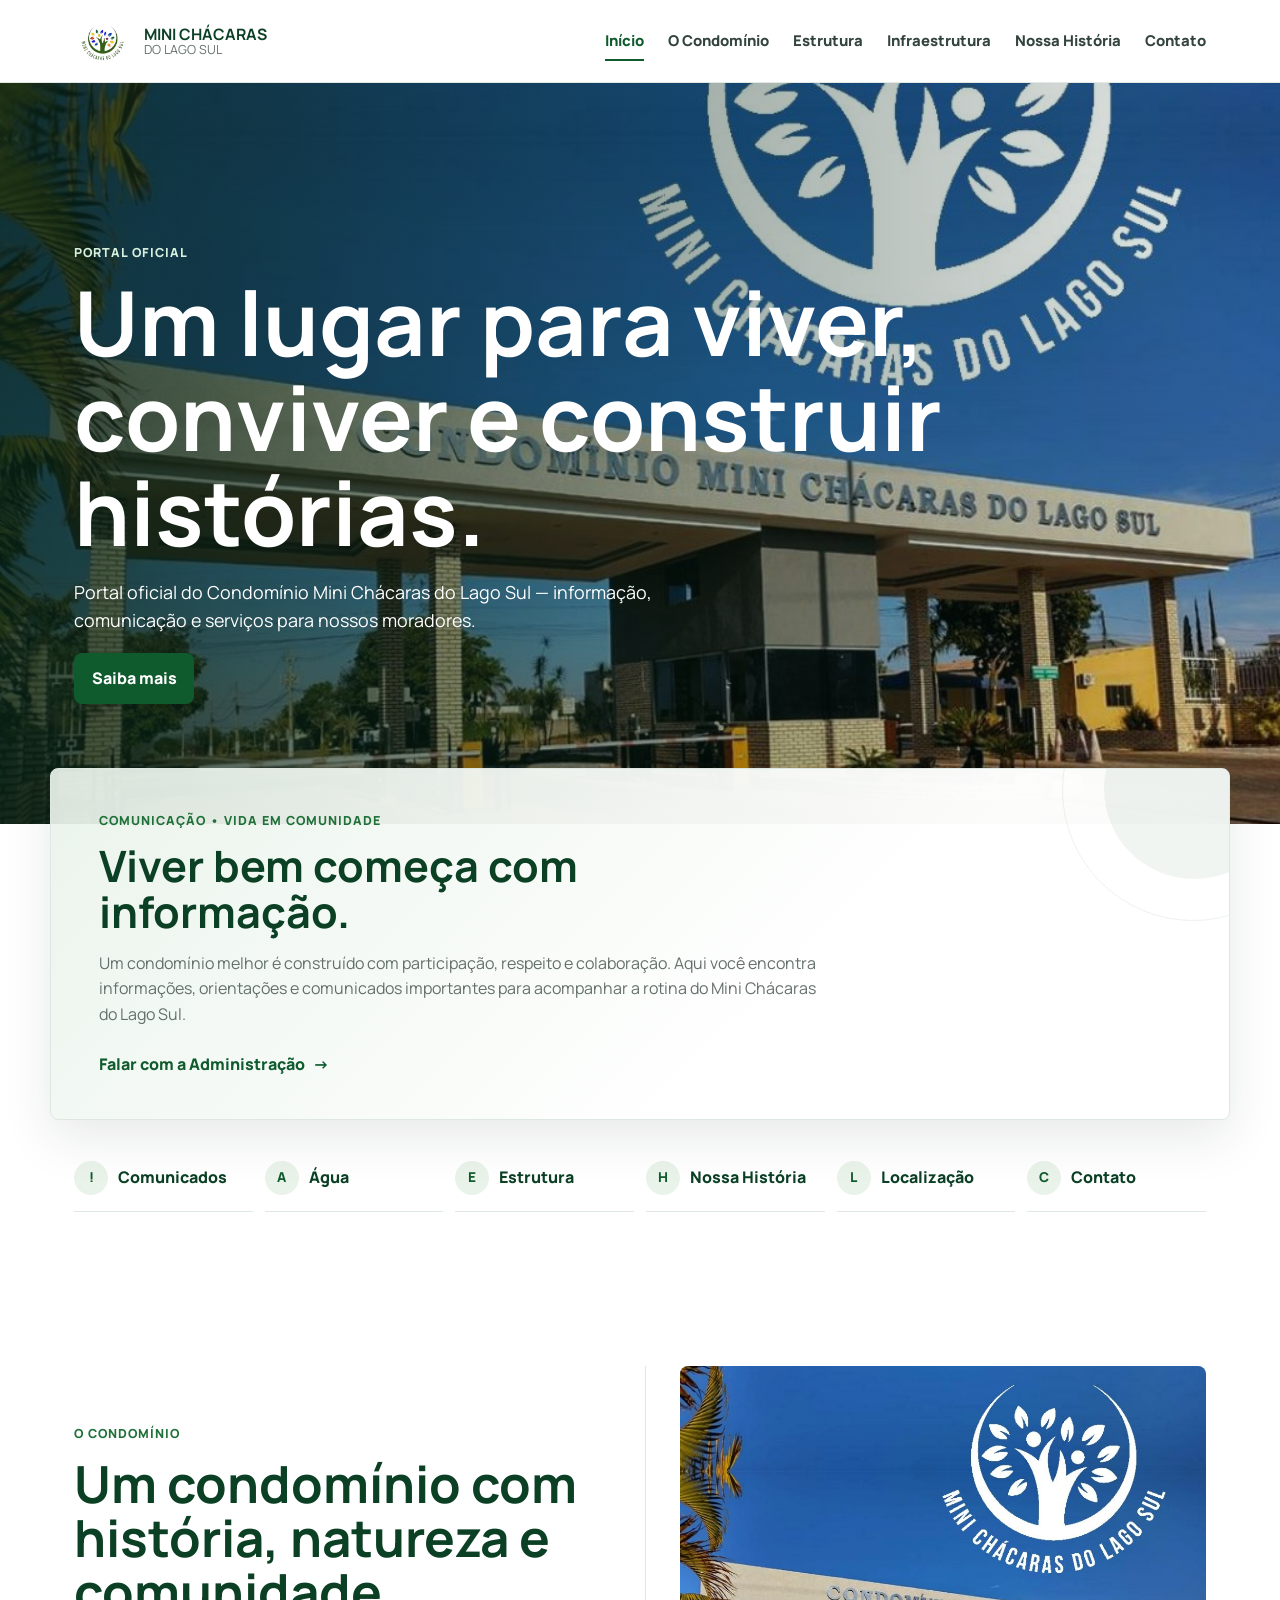
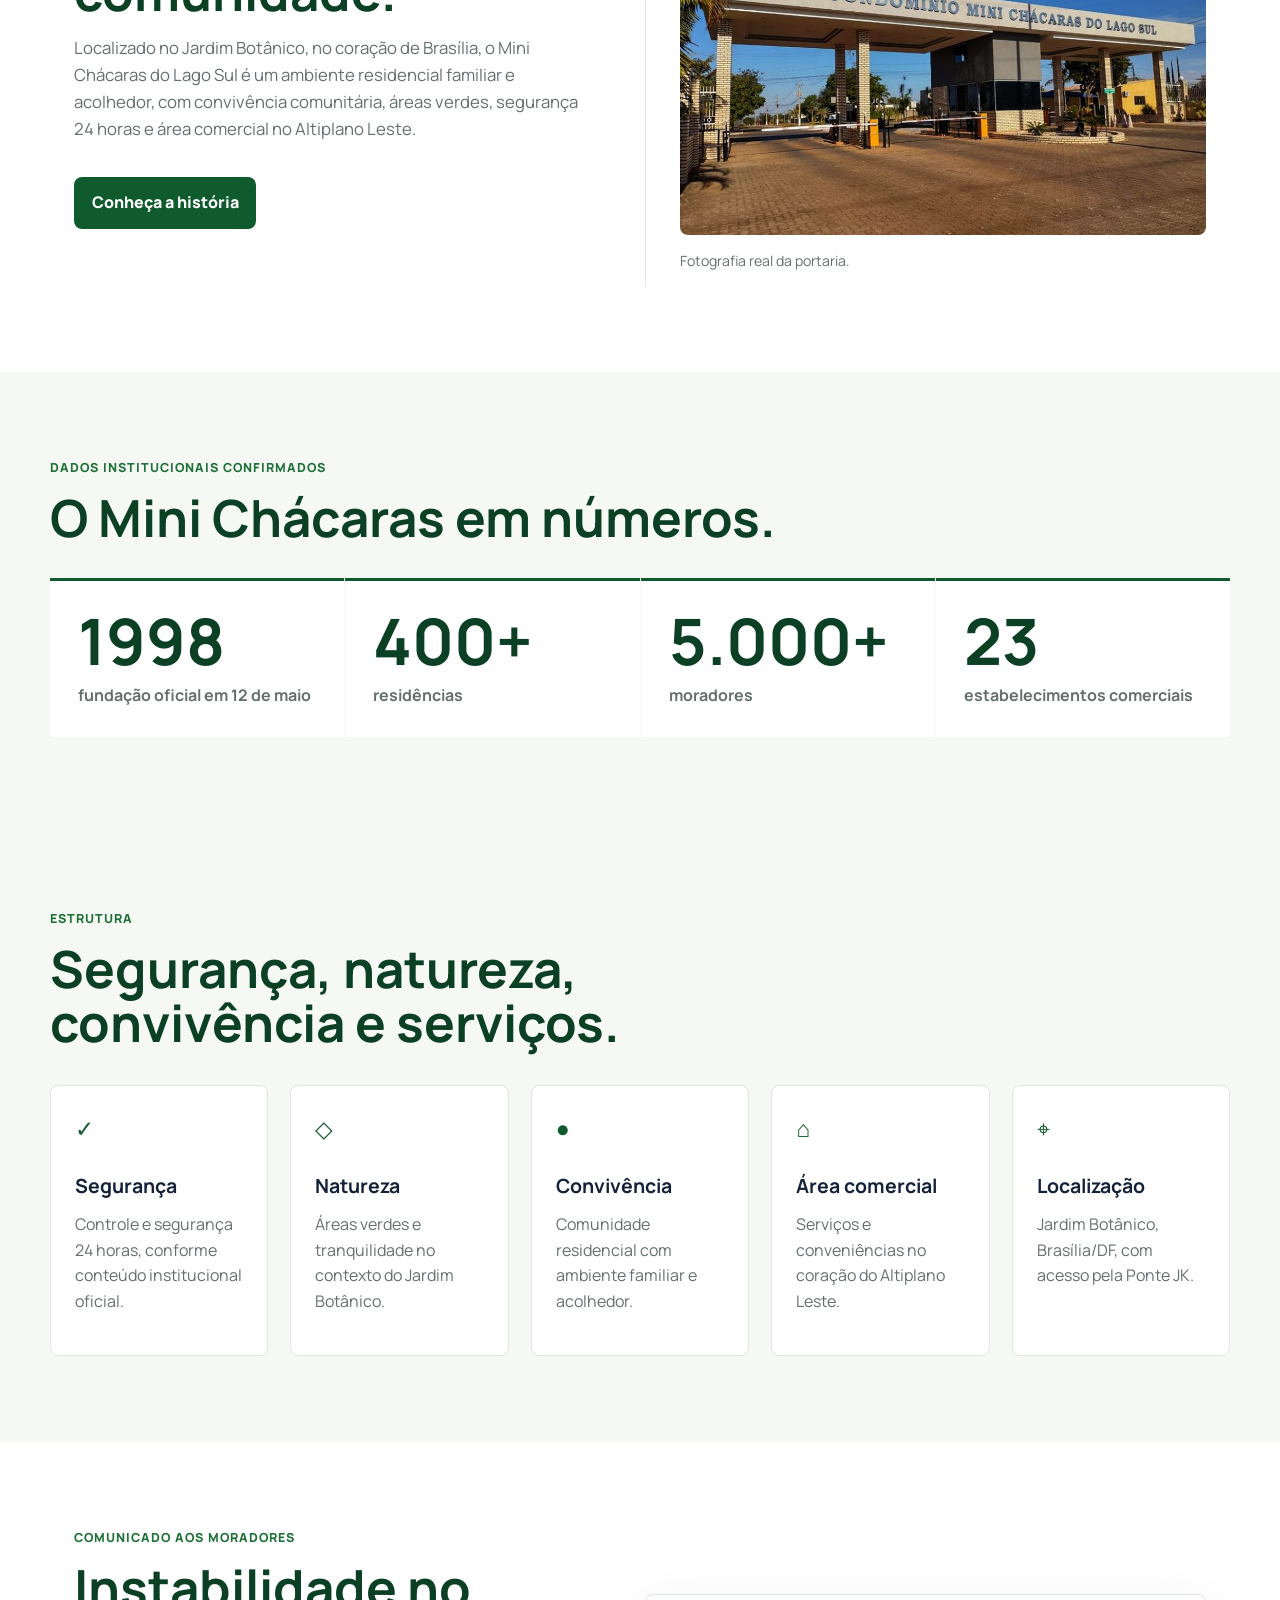
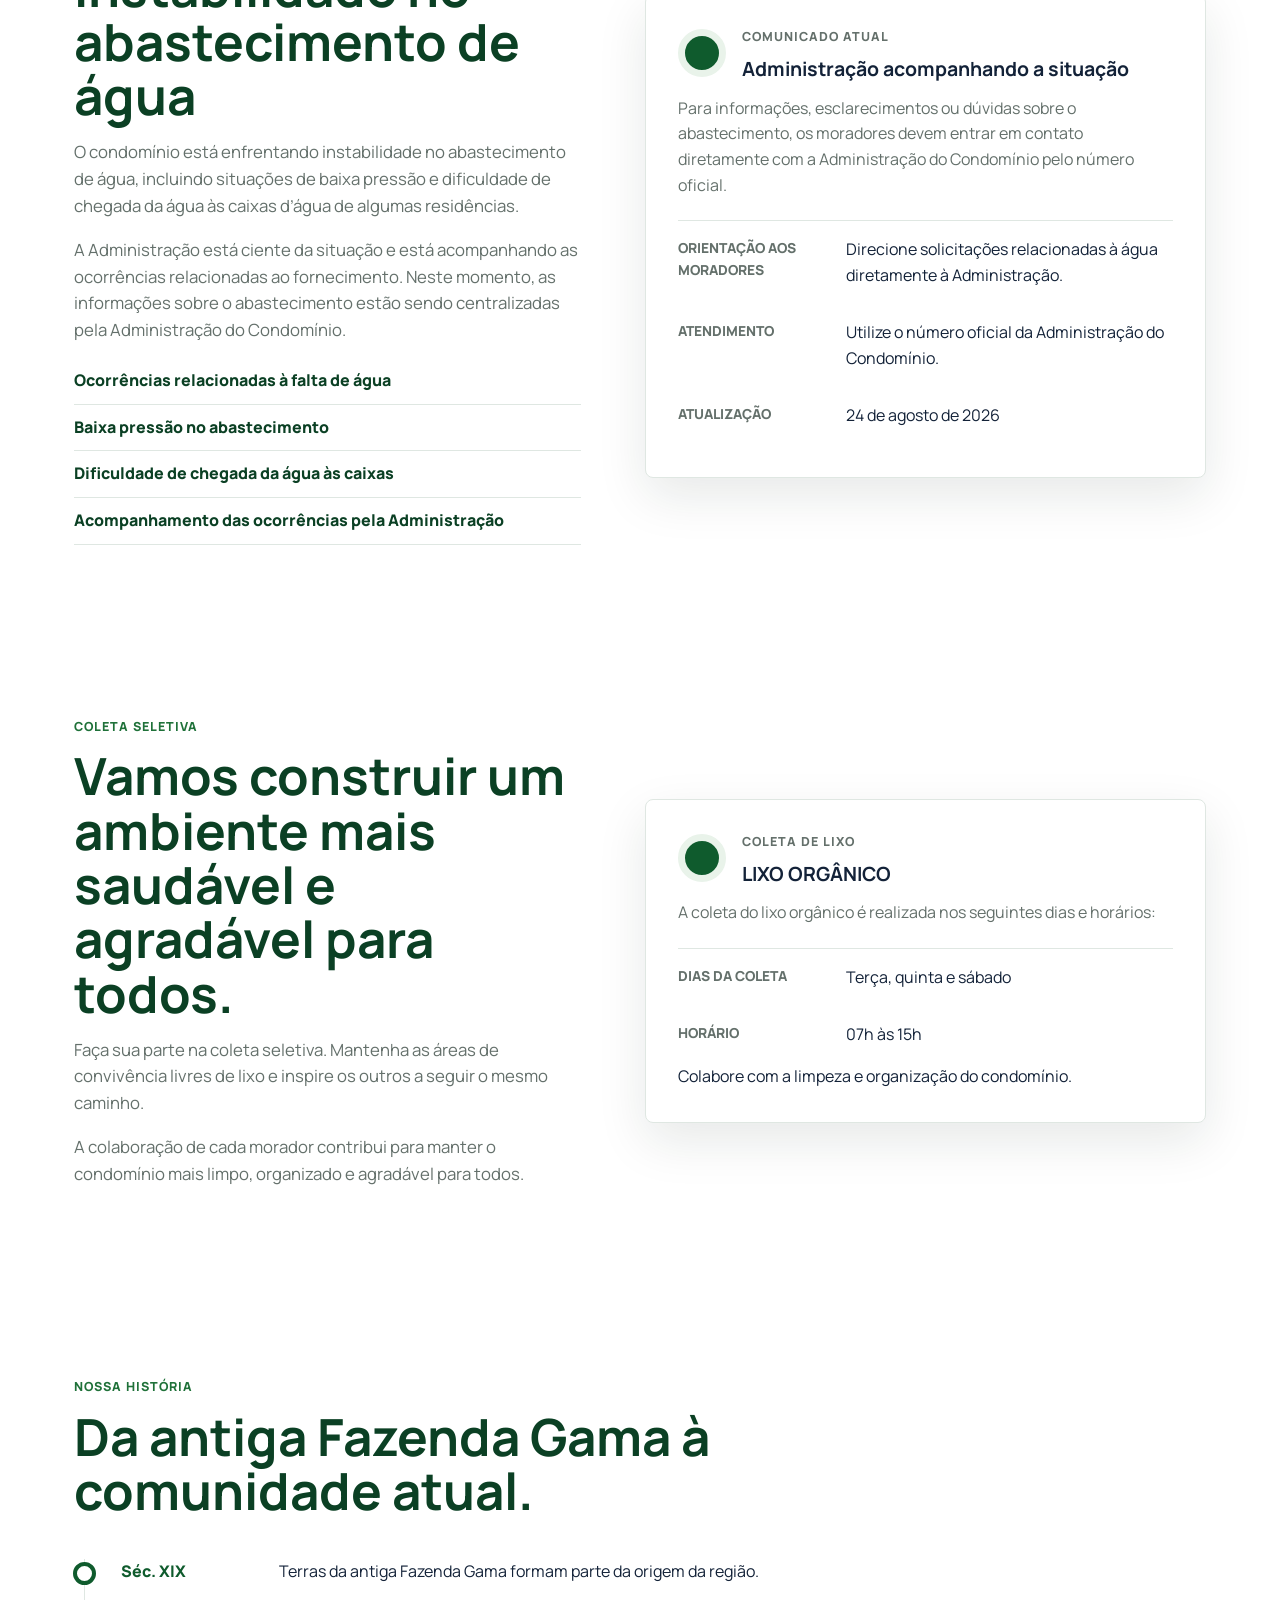
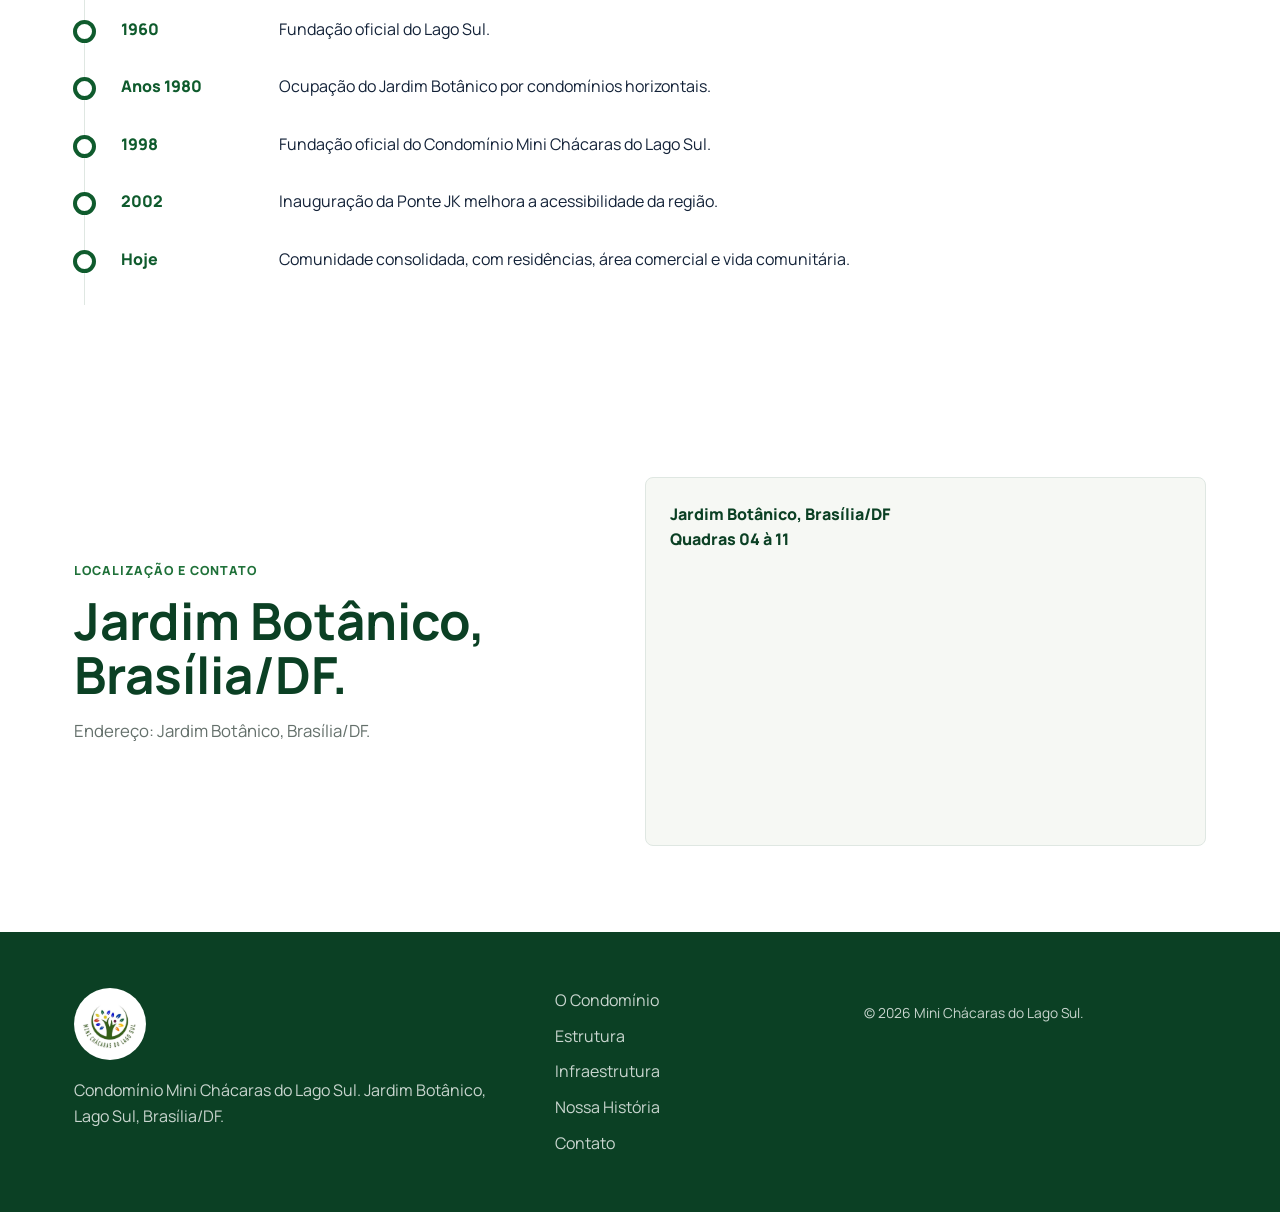
<file: index.html>
<!doctype html>
<html lang="pt-BR">
  <head>
    <meta charset="utf-8" />
    <meta name="viewport" content="width=device-width, initial-scale=1" />
    <title>Condomínio Mini Chácaras do Lago Sul | Portal Oficial</title>
    <meta name="description" content="Portal oficial do Condomínio Mini Chácaras do Lago Sul, no Jardim Botânico, Brasília/DF. Comunicados, infraestrutura, água, história, localização e contato." />
    <meta name="theme-color" content="#0f5b2d" />
    <meta property="og:title" content="Condomínio Mini Chácaras do Lago Sul" />
    <meta property="og:description" content="Portal institucional e central de comunicação do condomínio." />
    <meta property="og:type" content="website" />
    <meta property="og:locale" content="pt_BR" />
    <link rel="icon" href="assets/logo-mini-chacaras.jpg" />
    <link rel="preconnect" href="https://fonts.googleapis.com" />
    <link rel="preconnect" href="https://fonts.gstatic.com" crossorigin />
    <link href="https://fonts.googleapis.com/css2?family=Manrope:wght@400;500;600;700;800&display=swap" rel="stylesheet" />
    <link rel="stylesheet" href="styles.css?v=20260824d" />
    <script type="application/ld+json">
      {"@context":"https://schema.org","@type":"Organization","name":"Condomínio Mini Chácaras do Lago Sul","url":"https://www.minichacaras.com.br/","address":{"@type":"PostalAddress","streetAddress":"Jardim Botânico, Quadras 04 à 11","addressLocality":"Brasília","addressRegion":"DF","addressCountry":"BR"}}
    </script>
  </head>
  <body>
    <a class="skip-link" href="#conteudo">Ir para o conteúdo</a>
    <header class="site-header" data-header>
      <div class="header-inner">
        <a class="brand" href="#inicio" aria-label="Página inicial">
          <img src="assets/logo-mini-chacaras.jpg" alt="Logo do Condomínio Mini Chácaras do Lago Sul" />
          <span><strong>Mini Chácaras</strong><small>do Lago Sul</small></span>
        </a>
        <nav class="main-nav" data-nav aria-label="Navegação principal">
          <a href="#inicio">Início</a>
          <a href="#condominio">O Condomínio</a>
          <a href="#estrutura">Estrutura</a>
          <a href="#infraestrutura">Infraestrutura</a>
          <a href="#historia">Nossa História</a>
          <a href="#contato">Contato</a>
        </nav>
        <button class="menu-toggle" type="button" data-menu-toggle aria-label="Abrir menu" aria-expanded="false"><span></span><span></span><span></span></button>
      </div>
    </header>

    <main id="conteudo">
      <section class="hero" id="inicio" data-banner-shell aria-labelledby="hero-title">
        <div class="hero-media">
          <img data-banner-image src="assets/foto-portaria.jpg" alt="Portaria do Condomínio Mini Chácaras do Lago Sul" />
        </div>
        <div class="hero-content">
          <p class="eyebrow" data-banner-kicker>Portal oficial</p>
          <h1 id="hero-title" data-banner-title>Um lugar para viver, conviver e construir histórias.</h1>
          <p>Portal oficial do Condomínio Mini Chácaras do Lago Sul — informação, comunicação e serviços para nossos moradores.</p>
          <a class="button primary" data-banner-cta href="#condominio">Saiba mais</a>
          <div class="banner-controls" data-banner-controls hidden>
            <button type="button" data-banner-prev aria-label="Banner anterior">‹</button>
            <div data-banner-dots aria-label="Indicadores do banner"></div>
            <button type="button" data-banner-next aria-label="Próximo banner">›</button>
            <button type="button" data-banner-pause aria-label="Pausar rotação">Pausar</button>
          </div>
        </div>
      </section>

     <section class="communication-band" id="comunicados" aria-labelledby="communication-title">
        <div class="communication-content">
          <p class="eyebrow">Comunicação • Vida em comunidade</p>
      
          <h2 id="communication-title">
            Viver bem começa com informação.
          </h2>
      
          <p>
            Um condomínio melhor é construído com participação, respeito e colaboração.
            Aqui você encontra informações, orientações e comunicados importantes para
            acompanhar a rotina do Mini Chácaras do Lago Sul.
          </p>
      
          <div class="communication-actions">
            <a class="text-link" href="#contato">
              Falar com a Administração
            </a>
          </div>
        </div>
      </section>
      <section class="quick-access" aria-label="Acessos rápidos">
        <a href="#comunicados"><span aria-hidden="true">!</span> Comunicados</a>
        <a href="#infraestrutura"><span aria-hidden="true">A</span> Água</a>
        <a href="#estrutura"><span aria-hidden="true">E</span> Estrutura</a>
        <a href="#historia"><span aria-hidden="true">H</span> Nossa História</a>
        <a href="#localizacao"><span aria-hidden="true">L</span> Localização</a>
        <a href="#contato"><span aria-hidden="true">C</span> Contato</a>
      </section>

      <section class="section editorial" id="condominio" aria-labelledby="condominio-title">
        <div class="section-copy">
          <p class="eyebrow">O condomínio</p>
          <h2 id="condominio-title">Um condomínio com história, natureza e comunidade.</h2>
          <p>Localizado no Jardim Botânico, no coração de Brasília, o Mini Chácaras do Lago Sul é um ambiente residencial familiar e acolhedor, com convivência comunitária, áreas verdes, segurança 24 horas e área comercial no Altiplano Leste.</p>
          <a class="button primary" href="#historia">Conheça a história</a>
        </div>
        <div class="photo-panel">
          <img src="assets/foto-portaria.jpg" loading="lazy" alt="Entrada do Condomínio Mini Chácaras do Lago Sul" />
          <p>Fotografia real da portaria.</p>
        </div>
      </section>

      <section class="section stats" aria-labelledby="stats-title">
        <div class="section-heading">
          <p class="eyebrow">Dados institucionais confirmados</p>
          <h2 id="stats-title">O Mini Chácaras em números.</h2>
        </div>
        <div class="stats-grid">
          <article><strong>1998</strong><span>fundação oficial em 12 de maio</span></article>
          <article><strong>400+</strong><span>residências</span></article>
          <article><strong>5.000+</strong><span>moradores</span></article>
          <article><strong>23</strong><span>estabelecimentos comerciais</span></article>
        </div>
      </section>

      <section class="section feature-list" id="estrutura" aria-labelledby="estrutura-title">
        <div class="section-heading">
          <p class="eyebrow">Estrutura</p>
          <h2 id="estrutura-title">Segurança, natureza, convivência e serviços.</h2>
        </div>
        <div class="features">
          <article><span>✓</span><h3>Segurança</h3><p>Controle e segurança 24 horas, conforme conteúdo institucional oficial.</p></article>
          <article><span>◇</span><h3>Natureza</h3><p>Áreas verdes e tranquilidade no contexto do Jardim Botânico.</p></article>
          <article><span>●</span><h3>Convivência</h3><p>Comunidade residencial com ambiente familiar e acolhedor.</p></article>
          <article><span>⌂</span><h3>Área comercial</h3><p>Serviços e conveniências no coração do Altiplano Leste.</p></article>
          <article><span>⌖</span><h3>Localização</h3><p>Jardim Botânico, Brasília/DF, com acesso pela Ponte JK.</p></article>
        </div>
      </section>

      <section class="section split" id="infraestrutura" aria-labelledby="infra-title">
      <div class="section-copy">
        <p class="eyebrow">Comunicado aos moradores</p>

        <h2 id="infra-title">
          Instabilidade no abastecimento de água
        </h2>

        <p>
          O condomínio está enfrentando instabilidade no abastecimento de água,
          incluindo situações de baixa pressão e dificuldade de chegada da água
          às caixas d’água de algumas residências.
        </p>

        <p>
          A Administração está ciente da situação e está acompanhando as
          ocorrências relacionadas ao fornecimento. Neste momento, as informações
          sobre o abastecimento estão sendo centralizadas pela Administração do
          Condomínio.
        </p>

        <ul class="infra-list">
          <li>Ocorrências relacionadas à falta de água</li>
          <li>Baixa pressão no abastecimento</li>
          <li>Dificuldade de chegada da água às caixas</li>
          <li>Acompanhamento das ocorrências pela Administração</li>
        </ul>
      </div>

      <div class="status-panel" id="agua" aria-labelledby="water-title">
        <div class="status-top">
          <span class="status-indicator" aria-hidden="true"></span>

          <div>
            <p class="eyebrow">Comunicado atual</p>

            <h3 id="water-title">
              Administração acompanhando a situação
            </h3>
          </div>
        </div>

        <p>
          Para informações, esclarecimentos ou dúvidas sobre o abastecimento,
          os moradores devem entrar em contato diretamente com a Administração
          do Condomínio pelo número oficial.
        </p>

        <dl>
          <div>
            <dt>Orientação aos moradores</dt>
            <dd>
              Direcione solicitações relacionadas à água diretamente à Administração.
            </dd>
          </div>

          <div>
            <dt>Atendimento</dt>
            <dd>
              Utilize o número oficial da Administração do Condomínio.
            </dd>
          </div>

          <div>
            <dt>Atualização</dt>
            <dd>
              24 de agosto de 2026
            </dd>
          </div>
        </dl>
      </div>
    </section>

      <section class="section split" id="coleta-seletiva" aria-labelledby="coleta-title">
      <div class="section-copy">
        <p class="eyebrow">Coleta seletiva</p>
    
        <h2 id="coleta-title">
          Vamos construir um ambiente mais saudável e agradável para todos.
        </h2>
    
        <p>
          Faça sua parte na coleta seletiva. Mantenha as áreas de convivência
          livres de lixo e inspire os outros a seguir o mesmo caminho.
        </p>
    
        <p>
          A colaboração de cada morador contribui para manter o condomínio
          mais limpo, organizado e agradável para todos.
        </p>
      </div>
    
      <div class="status-panel" aria-labelledby="organico-title">
        <div class="status-top">
          <span class="status-indicator" aria-hidden="true"></span>
    
          <div>
            <p class="eyebrow">Coleta de lixo</p>
    
            <h3 id="organico-title">
              LIXO ORGÂNICO
            </h3>
          </div>
        </div>
    
        <p>
          A coleta do lixo orgânico é realizada nos seguintes dias e horários:
        </p>
    
        <dl>
          <div>
            <dt>Dias da coleta</dt>
            <dd>Terça, quinta e sábado</dd>
          </div>
    
          <div>
            <dt>Horário</dt>
            <dd>07h às 15h</dd>
          </div>
        </dl>
    
        <div class="status-footer">
          <span>
            Colabore com a limpeza e organização do condomínio.
          </span>
        </div>
      </div>
    </section>

      <section class="section timeline-section" id="historia" aria-labelledby="historia-title">
        <div class="section-heading">
          <p class="eyebrow">Nossa história</p>
          <h2 id="historia-title">Da antiga Fazenda Gama à comunidade atual.</h2>
        </div>
        <ol class="timeline">
          <li><time>Séc. XIX</time><span>Terras da antiga Fazenda Gama formam parte da origem da região.</span></li>
          <li><time>1960</time><span>Fundação oficial do Lago Sul.</span></li>
          <li><time>Anos 1980</time><span>Ocupação do Jardim Botânico por condomínios horizontais.</span></li>
          <li><time>1998</time><span>Fundação oficial do Condomínio Mini Chácaras do Lago Sul.</span></li>
          <li><time>2002</time><span>Inauguração da Ponte JK melhora a acessibilidade da região.</span></li>
          <li><time>Hoje</time><span>Comunidade consolidada, com residências, área comercial e vida comunitária.</span></li>
        </ol>
      </section>

      <section class="section contact" id="contato" aria-labelledby="contato-title">
        <div class="section-copy" id="localizacao">
          <p class="eyebrow">Localização e contato</p>
          <h2 id="contato-title">Jardim Botânico, Brasília/DF.</h2>
          <p>Endereço: Jardim Botânico, Brasília/DF.</p>
        </div>
        <div class="map-panel" aria-label="Mapa de localização">
          <p>Jardim Botânico, Brasília/DF<br />Quadras 04 à 11</p>
          <iframe title="Localização aproximada do Jardim Botânico em Brasília" loading="lazy" referrerpolicy="no-referrer-when-downgrade" src="https://www.openstreetmap.org/export/embed.html?bbox=-47.8802%2C-15.9006%2C-47.7791%2C-15.8281&layer=mapnik"></iframe>
        </div>
      </section>
    </main>

    <footer class="site-footer">
      <div class="footer-grid">
        <div>
          <img src="assets/logo-mini-chacaras.jpg" alt="" />
          <p>Condomínio Mini Chácaras do Lago Sul. Jardim Botânico, Lago Sul, Brasília/DF.</p>
        </div>
        <nav aria-label="Navegação do rodapé">
          <a href="#condominio">O Condomínio</a>
          <a href="#estrutura">Estrutura</a>
          <a href="#infraestrutura">Infraestrutura</a>
          <a href="#historia">Nossa História</a>
          <a href="#contato">Contato</a>
        </nav>
        <p class="fine-print">© 2026 Mini Chácaras do Lago Sul.</p>
      </div>
    </footer>
    <script src="script.js?v=20260824d"></script>
  </body>
</html>
</file>
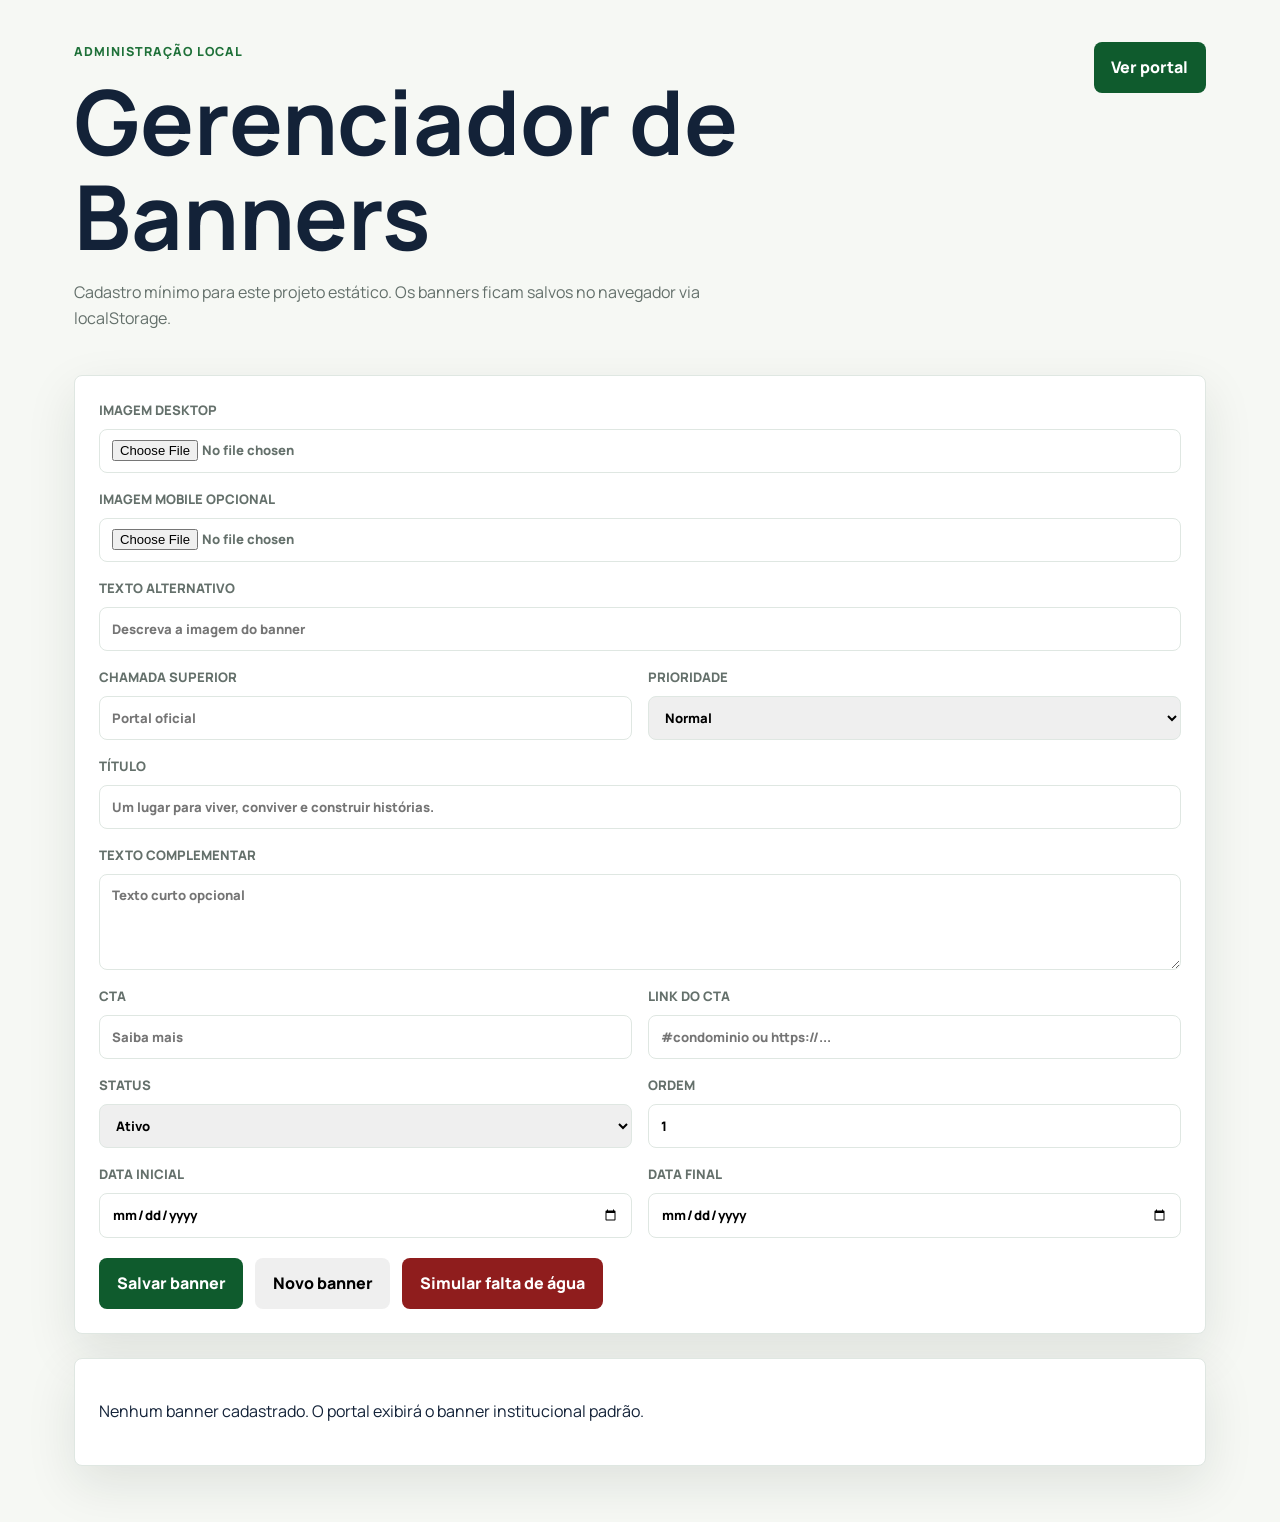
<file: admin.html>
<!doctype html>
<html lang="pt-BR">
  <head>
    <meta charset="utf-8" />
    <meta name="viewport" content="width=device-width, initial-scale=1" />
    <title>Gerenciador de Banners | Mini Chácaras do Lago Sul</title>
    <meta name="robots" content="noindex,nofollow" />
    <link rel="icon" href="assets/logo-mini-chacaras.jpg" />
    <link rel="preconnect" href="https://fonts.googleapis.com" />
    <link rel="preconnect" href="https://fonts.gstatic.com" crossorigin />
    <link href="https://fonts.googleapis.com/css2?family=Manrope:wght@400;500;600;700;800&display=swap" rel="stylesheet" />
    <link rel="stylesheet" href="styles.css?v=20260824d" />
  </head>
  <body class="admin-page">
    <main class="admin-shell">
      <div class="admin-top">
        <div>
          <p class="eyebrow">Administração local</p>
          <h1>Gerenciador de Banners</h1>
          <p>Cadastro mínimo para este projeto estático. Os banners ficam salvos no navegador via localStorage.</p>
        </div>
        <a class="button primary" href="index.html">Ver portal</a>
      </div>
      <form class="admin-form" data-banner-form>
        <input type="hidden" name="id" />
        <div class="admin-grid">
          <label class="full">Imagem desktop<input type="file" name="imageFile" accept="image/png,image/jpeg,image/webp" /></label>
          <label class="full">Imagem mobile opcional<input type="file" name="mobileImageFile" accept="image/png,image/jpeg,image/webp" /></label>
          <label class="full">Texto alternativo<input name="alt" required placeholder="Descreva a imagem do banner" /></label>
          <label>Chamada superior<input name="kicker" placeholder="Portal oficial" /></label>
          <label>Prioridade<select name="priority"><option value="high">Alta</option><option value="medium">Média</option><option value="normal" selected>Normal</option></select></label>
          <label class="full">Título<input name="title" required placeholder="Um lugar para viver, conviver e construir histórias." /></label>
          <label class="full">Texto complementar<textarea name="text" placeholder="Texto curto opcional"></textarea></label>
          <label>CTA<input name="ctaLabel" placeholder="Saiba mais" /></label>
          <label>Link do CTA<input name="ctaUrl" placeholder="#condominio ou https://..." /></label>
          <label>Status<select name="status"><option value="active">Ativo</option><option value="inactive">Inativo</option></select></label>
          <label>Ordem<input name="order" type="number" value="1" min="0" /></label>
          <label>Data inicial<input name="startDate" type="date" /></label>
          <label>Data final<input name="endDate" type="date" /></label>
        </div>
        <div class="admin-actions">
          <button class="button primary" type="submit">Salvar banner</button>
          <button class="button" type="reset" data-new-banner>Novo banner</button>
          <button class="button danger" type="button" data-seed-water>Simular falta de água</button>
        </div>
      </form>
      <section class="admin-list" data-banner-list aria-label="Banners cadastrados"></section>
    </main>
    <script src="admin.js?v=20260824d"></script>
  </body>
</html>
</file>
<file: styles.css>
/* =========================================================
   VARIÁVEIS
   ========================================================= */

:root {
  --green-950: #07351e;
  --green-900: #0b4024;
  --green-800: #0f5b2d;
  --green-700: #1f7139;
  --green-100: #e9f3ea;
  --yellow: #f5be20;

  --ink: #132238;
  --muted: #64706b;
  --line: #dfe7e2;
  --paper: #ffffff;
  --soft: #f6f8f4;

  --radius: 8px;
  --shadow: 0 18px 50px rgba(20, 42, 31, 0.1);

  --max: 1180px;
}


/* =========================================================
   RESET / BASE
   ========================================================= */

* {
  box-sizing: border-box;
}

html {
  scroll-behavior: smooth;
}

body {
  margin: 0;
  background: var(--paper);
  color: var(--ink);
  font-family: "Manrope", Arial, sans-serif;
  line-height: 1.6;
}

img {
  display: block;
  max-width: 100%;
}

a {
  color: inherit;
  text-decoration: none;
}

button,
input,
textarea,
select {
  font: inherit;
}

:focus-visible {
  outline: 3px solid rgba(245, 190, 32, 0.85);
  outline-offset: 3px;
}

.skip-link {
  background: var(--green-900);
  color: white;
  left: 1rem;
  padding: 0.75rem 1rem;
  position: fixed;
  top: -5rem;
  z-index: 1000;
}

.skip-link:focus {
  top: 1rem;
}


/* =========================================================
   HEADER
   ========================================================= */

.site-header {
  background: rgba(255, 255, 255, 0.96);
  border-bottom: 1px solid rgba(223, 231, 226, 0.9);
  position: sticky;
  top: 0;
  width: 100%;
  z-index: 100;

  transition:
    background 220ms ease,
    box-shadow 220ms ease,
    border-color 220ms ease,
    backdrop-filter 220ms ease;
}

.site-header.is-scrolled {
  background: rgba(255, 255, 255, 0.88);
  backdrop-filter: blur(18px);
  border-bottom-color: rgba(223, 231, 226, 0.7);
  box-shadow: 0 12px 36px rgba(19, 34, 56, 0.1);
}


/* =========================================================
   CONTAINERS
   ========================================================= */

.header-inner,
.section,
.communication-band,
.quick-access,
.footer-grid,
.admin-shell {
  margin: 0 auto;
  max-width: var(--max);
  padding-left: 24px;
  padding-right: 24px;
}


/* =========================================================
   HEADER INNER
   ========================================================= */

.header-inner {
  align-items: center;
  display: flex;
  gap: 24px;
  min-height: 82px;
  position: relative;
}


/* =========================================================
   BRAND
   ========================================================= */

.brand {
  align-items: center;
  display: inline-flex;
  flex-shrink: 0;
  gap: 12px;
  min-width: 220px;
  position: relative;
  z-index: 102;
}

.brand img {
  border-radius: 50%;
  height: 58px;
  width: 58px;

  transition:
    transform 220ms ease,
    box-shadow 220ms ease;
}

.brand:hover img {
  box-shadow: 0 8px 24px rgba(15, 91, 45, 0.18);
  transform: rotate(-4deg) scale(1.04);
}

.brand strong,
.brand small {
  display: block;
  line-height: 1.05;
  text-transform: uppercase;
}

.brand strong {
  color: var(--green-900);
  font-size: 0.98rem;
}

.brand small {
  color: var(--muted);
  font-size: 0.78rem;
}


/* =========================================================
   NAVEGAÇÃO
   ========================================================= */

.main-nav {
  align-items: center;
  display: flex;
  flex: 1;
  gap: 24px;
  justify-content: flex-end;
}

.main-nav a {
  color: #33443d;
  font-size: 0.93rem;
  font-weight: 800;
  padding: 10px 0;
  position: relative;

  transition:
    color 180ms ease,
    transform 180ms ease;
}

.main-nav a::after {
  background: var(--green-800);
  bottom: 2px;
  content: "";
  height: 2px;
  left: 0;
  position: absolute;
  transform: scaleX(0);
  transform-origin: center;
  transition: transform 180ms ease;
  width: 100%;
}

.main-nav a:hover,
.main-nav a.is-active {
  color: var(--green-800);
}

.main-nav a:hover::after,
.main-nav a.is-active::after {
  transform: scaleX(1);
}


/* =========================================================
   BOTÃO MENU
   ========================================================= */

.menu-toggle {
  align-items: center;
  background: var(--green-900);
  border: 0;
  border-radius: 50%;
  cursor: pointer;
  display: none;
  height: 48px;
  justify-content: center;
  padding: 10px;
  position: relative;
  width: 48px;
  z-index: 102;

  box-shadow:
    0 8px 24px rgba(11, 64, 36, 0.2);

  transition:
    transform 220ms ease,
    background 220ms ease,
    box-shadow 220ms ease;
}

.menu-toggle:hover {
  background: var(--green-800);
  box-shadow:
    0 12px 30px rgba(11, 64, 36, 0.28);
  transform: scale(1.05);
}

.menu-toggle:active {
  transform: scale(0.95);
}

.menu-toggle span {
  background: white;
  display: block;
  height: 2px;
  margin: 4px 0;
  transition:
    transform 220ms ease,
    opacity 180ms ease;
  width: 21px;
}


/* =========================================================
   HERO
   ========================================================= */

.hero {
  min-height: 680px;
  overflow: hidden;
  position: relative;
  z-index: 1;
}

.hero-media {
  inset: 0;
  position: absolute;
}

.hero-media::after {
  background:
    linear-gradient(
      90deg,
      rgba(7, 36, 22, 0.8),
      rgba(7, 36, 22, 0.35) 56%,
      rgba(7, 36, 22, 0.08)
    );
  content: "";
  inset: 0;
  position: absolute;
}

.hero-media img {
  height: 100%;
  object-fit: cover;
  width: 100%;
}

.hero-content {
  color: white;
  margin: 0 auto;
  max-width: var(--max);
  padding: 160px 24px 120px;
  position: relative;
  z-index: 2;
}

.eyebrow {
  color: var(--green-700);
  font-size: 0.78rem;
  font-weight: 800;
  letter-spacing: 0.08em;
  margin: 0 0 0.75rem;
  text-transform: uppercase;
}

.hero .eyebrow {
  color: #d8f0df;
}

h1,
h2,
h3,
p {
  overflow-wrap: anywhere;
}

h1,
h2,
h3 {
  line-height: 1.06;
  margin: 0;
}

h1 {
  font-size: clamp(2.7rem, 7vw, 5.9rem);
  max-width: 900px;
}

h2 {
  color: var(--green-900);
  font-size: clamp(2rem, 4vw, 3.4rem);
  max-width: 820px;
}

h3 {
  color: var(--ink);
  font-size: 1.22rem;
}

.hero-content > p:not(.eyebrow) {
  font-size: 1.12rem;
  max-width: 620px;
}


/* =========================================================
   BOTÕES
   ========================================================= */

.button {
  align-items: center;
  border: 0;
  border-radius: var(--radius);
  cursor: pointer;
  display: inline-flex;
  font-weight: 800;
  justify-content: center;
  min-height: 44px;
  padding: 0.8rem 1.1rem;

  transition:
    transform 180ms ease,
    background 180ms ease,
    border-color 180ms ease;
}

.button.primary {
  background: var(--green-800);
  color: white;
}

.button:hover {
  transform: translateY(-1px);
}


/* =========================================================
   CONTROLES DO BANNER
   ========================================================= */

.banner-controls {
  align-items: center;
  display: flex;
  flex-wrap: wrap;
  gap: 10px;
  margin-top: 34px;
}

.banner-controls button,
.banner-controls [data-banner-dots] button {
  background: rgba(255, 255, 255, 0.9);
  border: 1px solid rgba(255, 255, 255, 0.65);
  border-radius: 999px;
  color: var(--green-950);
  cursor: pointer;
  font-weight: 900;
  min-height: 38px;
  min-width: 38px;
  padding: 0 12px;
}

.banner-controls [data-banner-dots] {
  display: flex;
  gap: 8px;
}

.banner-controls [aria-current="true"] {
  background: var(--yellow);
}


/* =========================================================
   COMMUNICATION BAND
   ========================================================= */

.communication-band {
  align-items: center;
  background:
    linear-gradient(
      135deg,
      rgba(233, 243, 234, 0.92),
      rgba(255, 255, 255, 0.98) 65%
    );
  border: 1px solid var(--line);
  border-radius: var(--radius);
  box-shadow: var(--shadow);
  display: flex;
  gap: 40px;
  justify-content: space-between;
  margin: -56px auto 0;
  overflow: hidden;
  padding: 42px 48px;
  position: relative;
  z-index: 4;
}

.communication-band::before {
  background: var(--green-800);
  border-radius: 50%;
  content: "";
  height: 180px;
  opacity: 0.06;
  position: absolute;
  right: -55px;
  top: -70px;
  width: 180px;
}

.communication-band::after {
  border: 1px solid rgba(15, 91, 45, 0.08);
  border-radius: 50%;
  content: "";
  height: 260px;
  position: absolute;
  right: -95px;
  top: -110px;
  width: 260px;
}

.communication-content {
  max-width: 780px;
  position: relative;
  z-index: 1;
}

.communication-band .eyebrow {
  margin-bottom: 12px;
}

.communication-band h2 {
  font-size: clamp(1.8rem, 3.5vw, 2.7rem);
  max-width: 720px;
}

.communication-band p:not(.eyebrow) {
  color: var(--muted);
  margin: 16px 0 0;
  max-width: 720px;
}

.communication-actions {
  margin-top: 24px;
  position: relative;
  z-index: 2;
}

.communication-band .text-link {
  align-items: center;
  display: inline-flex;
  gap: 8px;
  transition:
    gap 180ms ease,
    color 180ms ease;
}

.communication-band .text-link::after {
  content: "→";
  transition: transform 180ms ease;
}

.communication-band .text-link:hover {
  color: var(--green-950);
  gap: 12px;
}

.communication-band .text-link:hover::after {
  transform: translateX(2px);
}

.text-link {
  color: var(--green-800);
  font-weight: 800;
  white-space: nowrap;
}


/* =========================================================
   QUICK ACCESS
   ========================================================= */

.quick-access {
  display: grid;
  gap: 12px;
  grid-template-columns: repeat(6, 1fr);
  padding-bottom: 68px;
  padding-top: 24px;
}

.quick-access a {
  align-items: center;
  border-bottom: 1px solid var(--line);
  color: var(--green-900);
  display: flex;
  font-weight: 800;
  gap: 10px;
  min-height: 68px;
}

.quick-access span {
  align-items: center;
  background: var(--green-100);
  border-radius: 50%;
  color: var(--green-800);
  display: inline-flex;
  flex: 0 0 34px;
  font-size: 0.85rem;
  font-weight: 900;
  height: 34px;
  justify-content: center;
  width: 34px;
}


/* =========================================================
   SECTIONS
   ========================================================= */

.section {
  padding-bottom: 86px;
  padding-top: 86px;
}

.editorial,
.split,
.contact {
  align-items: center;
  display: grid;
  gap: 64px;
  grid-template-columns:
    minmax(0, 0.95fr)
    minmax(320px, 1.05fr);
}

.section-copy p:not(.eyebrow) {
  color: var(--muted);
  font-size: 1.05rem;
  max-width: 680px;
}

.section-copy .button {
  margin-top: 18px;
}


/* =========================================================
   PHOTO PANEL
   ========================================================= */

.photo-panel {
  border-left: 1px solid var(--line);
  padding-left: 34px;
}

.photo-panel img {
  aspect-ratio: 1.12 / 1;
  border-radius: var(--radius);
  object-fit: cover;
}

.photo-panel p {
  color: var(--muted);
  font-size: 0.88rem;
}


/* =========================================================
   STATS
   ========================================================= */

.stats,
.feature-list {
  background: var(--soft);
  max-width: none;
}

.stats > *,
.feature-list > * {
  margin-left: auto;
  margin-right: auto;
  max-width: var(--max);
}

.stats-grid {
  display: grid;
  gap: 1px;
  grid-template-columns: repeat(4, 1fr);
  margin-top: 34px;
}

.stats-grid article {
  background: white;
  border-top: 3px solid var(--green-800);
  min-height: 158px;
  padding: 28px;
}

.stats-grid strong {
  color: var(--green-900);
  display: block;
  font-size: clamp(2.3rem, 5vw, 4rem);
  line-height: 1;
}

.stats-grid span {
  color: var(--muted);
  display: block;
  font-weight: 700;
  margin-top: 10px;
}


/* =========================================================
   FEATURES
   ========================================================= */

.features {
  display: grid;
  gap: 22px;
  grid-template-columns: repeat(5, 1fr);
  margin-top: 36px;
}

.features article {
  background: white;
  border: 1px solid var(--line);
  border-radius: var(--radius);
  padding: 24px;
}

.features span {
  color: var(--green-800);
  display: block;
  font-size: 1.45rem;
  margin-bottom: 28px;
}

.features p {
  color: var(--muted);
}


/* =========================================================
   INFRAESTRUTURA
   ========================================================= */

.infra-list {
  color: var(--green-900);
  display: grid;
  font-weight: 800;
  gap: 10px;
  list-style: none;
  margin: 24px 0 0;
  padding: 0;
}

.infra-list li {
  border-bottom: 1px solid var(--line);
  padding-bottom: 10px;
}


/* =========================================================
   STATUS
   ========================================================= */

.status-panel {
  background: white;
  border: 1px solid var(--line);
  border-radius: var(--radius);
  box-shadow: var(--shadow);
  padding: 32px;
}

.status-top {
  align-items: center;
  display: flex;
  gap: 16px;
}

.status-indicator {
  background: var(--green-800);
  border: 7px solid var(--green-100);
  border-radius: 50%;
  flex: 0 0 48px;
  height: 48px;
  width: 48px;
}

.status-panel p {
  color: var(--muted);
}

.status-panel dl {
  border-top: 1px solid var(--line);
  margin: 22px 0 0;
}

.status-panel dl div {
  display: grid;
  gap: 18px;
  grid-template-columns: 150px 1fr;
  padding: 16px 0;
}

.status-panel dt {
  color: var(--muted);
  font-size: 0.86rem;
  font-weight: 800;
  text-transform: uppercase;
}

.status-panel dd {
  margin: 0;
}


/* =========================================================
   TIMELINE
   ========================================================= */

.timeline {
  list-style: none;
  margin: 42px 0 0;
  padding: 0;
}

.timeline li {
  border-left: 1px solid var(--line);
  display: grid;
  gap: 28px;
  grid-template-columns: 130px 1fr;
  margin-left: 10px;
  padding: 0 0 32px 36px;
  position: relative;
}

.timeline li::before {
  background: var(--paper);
  border: 4px solid var(--green-800);
  border-radius: 50%;
  content: "";
  height: 15px;
  left: -12px;
  position: absolute;
  top: 3px;
  width: 15px;
}

.timeline time {
  color: var(--green-800);
  font-weight: 900;
}


/* =========================================================
   MAPA
   ========================================================= */

.map-panel {
  background: var(--soft);
  border: 1px solid var(--line);
  border-radius: var(--radius);
  min-height: 360px;
  overflow: hidden;
  position: relative;
}

.map-panel iframe {
  border: 0;
  height: 360px;
  position: relative;
  width: 100%;
  z-index: 2;
}

.map-panel p {
  color: var(--green-900);
  font-weight: 800;
  left: 24px;
  margin: 0;
  position: absolute;
  top: 24px;
  z-index: 1;
}


/* =========================================================
   FOOTER
   ========================================================= */

.site-footer {
  background: var(--green-900);
  color: white;
  padding: 56px 0;
}

.footer-grid {
  display: grid;
  gap: 36px;
  grid-template-columns: 1.3fr 0.8fr 1fr;
}

.site-footer img {
  border-radius: 50%;
  height: 72px;
  margin-bottom: 18px;
  width: 72px;
}

.site-footer p,
.site-footer a {
  color: rgba(255, 255, 255, 0.78);
}

.site-footer nav {
  display: grid;
  gap: 10px;
}

.fine-print {
  font-size: 0.86rem;
}


/* =========================================================
   ADMIN
   ========================================================= */

.admin-page {
  background: var(--soft);
}

.admin-shell {
  padding-bottom: 56px;
  padding-top: 42px;
}

.admin-top {
  align-items: start;
  display: flex;
  gap: 24px;
  justify-content: space-between;
  margin-bottom: 28px;
}

.admin-top p:not(.eyebrow) {
  color: var(--muted);
  max-width: 660px;
}

.admin-form,
.admin-list article {
  background: white;
  border: 1px solid var(--line);
  border-radius: var(--radius);
  box-shadow: var(--shadow);
  padding: 24px;
}

.admin-grid {
  display: grid;
  gap: 16px;
  grid-template-columns: repeat(2, minmax(0, 1fr));
}

.admin-grid .full {
  grid-column: 1 / -1;
}

.admin-form label {
  color: var(--muted);
  display: grid;
  font-size: 0.82rem;
  font-weight: 800;
  gap: 8px;
  text-transform: uppercase;
}

.admin-form input,
.admin-form textarea,
.admin-form select {
  border: 1px solid var(--line);
  border-radius: var(--radius);
  min-height: 44px;
  padding: 10px 12px;
  text-transform: none;
  width: 100%;
}

.admin-form textarea {
  min-height: 96px;
  resize: vertical;
}

.admin-actions {
  display: flex;
  flex-wrap: wrap;
  gap: 12px;
  margin-top: 20px;
}

.admin-list {
  display: grid;
  gap: 16px;
  margin-top: 24px;
}

.admin-list header {
  align-items: center;
  display: flex;
  gap: 12px;
  justify-content: space-between;
}

.pill {
  background: var(--green-100);
  border-radius: 999px;
  color: var(--green-900);
  font-size: 0.78rem;
  font-weight: 900;
  padding: 4px 10px;
  text-transform: uppercase;
}

.danger {
  background: #8f1d1d !important;
  color: white !important;
}

[hidden] {
  display: none !important;
}


/* =========================================================
   TABLET / MOBILE
   ========================================================= */

@media (max-width: 980px) {

  /* HEADER */

  .header-inner {
    min-height: 72px;
  }

  .brand {
    min-width: 0;
  }

  .brand img {
    height: 50px;
    width: 50px;
  }

  /* BOTÃO */

  .menu-toggle {
    display: flex;
    margin-left: auto;
  }

  /* MENU MOBILE */

  .main-nav {
    align-items: stretch;
    background: #ffffff;
    border-bottom: 1px solid var(--line);
    box-shadow: 0 20px 45px rgba(19, 34, 56, 0.14);

    display: flex;
    flex-direction: column;
    gap: 8px;

    left: 0;
    max-height: calc(100dvh - 72px);
    overflow-x: hidden;
    overflow-y: auto;

    padding: 14px 24px 24px;

    position: fixed;
    right: 0;
    top: 72px;

    opacity: 0;
    pointer-events: none;
    transform: translateY(-12px);
    visibility: hidden;

    width: 100%;
    z-index: 101;

    transition:
      opacity 180ms ease,
      transform 220ms ease,
      visibility 220ms ease;
  }

  .main-nav.is-open {
    opacity: 1;
    pointer-events: auto;
    transform: translateY(0);
    visibility: visible;
  }

  /* LINKS */

  .main-nav a {
    align-items: center;
    background: #ffffff;
    border: 1px solid var(--line);
    border-radius: 16px;
    color: var(--green-900);

    display: flex;
    font-size: 0.98rem;
    font-weight: 800;

    justify-content: flex-start;
    min-height: 56px;
    padding: 0 18px;
    width: 100%;

    opacity: 0;
    transform: translateY(-8px);

    transition:
      background 180ms ease,
      border-color 180ms ease,
      color 180ms ease,
      transform 180ms ease,
      opacity 180ms ease;
  }

  .main-nav.is-open a {
    opacity: 1;
    transform: translateY(0);
  }

  /* ANIMAÇÃO ESCALONADA */

  .main-nav.is-open a:nth-child(1) {
    transition-delay: 40ms;
  }

  .main-nav.is-open a:nth-child(2) {
    transition-delay: 70ms;
  }

  .main-nav.is-open a:nth-child(3) {
    transition-delay: 100ms;
  }

  .main-nav.is-open a:nth-child(4) {
    transition-delay: 130ms;
  }

  .main-nav.is-open a:nth-child(5) {
    transition-delay: 160ms;
  }

  /* REMOVE LINHA DESKTOP */

  .main-nav a::after {
    display: none;
  }

  /* HOVER MOBILE */

  .main-nav a:hover {
    background: var(--green-100);
    border-color: rgba(15, 91, 45, 0.18);
    color: var(--green-900);
    transform: translateX(4px);
  }

  .main-nav a.is-active {
    background: var(--green-900);
    border-color: var(--green-900);
    color: white;
  }

  /* HERO */

  .hero {
    position: relative;
    z-index: 1;
  }

  .hero-content {
    position: relative;
    z-index: 2;
  }

  /* RESPONSIVIDADE */

  .quick-access,
  .stats-grid {
    grid-template-columns: repeat(2, 1fr);
  }

  .editorial,
  .split,
  .contact {
    grid-template-columns: 1fr;
  }

  .photo-panel {
    border-left: 0;
    padding-left: 0;
  }

  .features {
    grid-template-columns: repeat(2, 1fr);
  }
}


/* =========================================================
   MOBILE
   ========================================================= */

@media (max-width: 640px) {

  .header-inner,
  .section,
  .communication-band,
  .quick-access,
  .footer-grid,
  .admin-shell {
    padding-left: 18px;
    padding-right: 18px;
  }


  /* -------------------------------------------------------
     HEADER
     ------------------------------------------------------- */

  .site-header {
    min-height: 68px;
  }

  .header-inner {
    min-height: 68px;
    padding-bottom: 8px;
    padding-top: 8px;
  }

  .brand {
    min-width: 0;
  }

  .brand img {
    height: 48px;
    width: 48px;
  }

  .brand span {
    display: none;
  }


  /* -------------------------------------------------------
     BOTÃO MENU
     ------------------------------------------------------- */

  .menu-toggle {
    height: 46px;
    width: 46px;
  }


  /* -------------------------------------------------------
     MENU MOBILE
     ------------------------------------------------------- */

  .main-nav {
    gap: 9px;
    max-height: calc(100dvh - 68px);
    padding: 14px 18px 24px;
    top: 68px;
  }

  .main-nav a {
    border-radius: 14px;
    min-height: 54px;
    padding: 0 16px;
  }


  /* -------------------------------------------------------
     HERO
     ------------------------------------------------------- */

  .hero {
    min-height: 560px;
  }

  .hero-media::after {
    background:
      linear-gradient(
        180deg,
        rgba(7, 36, 22, 0.76),
        rgba(7, 36, 22, 0.42)
      );
  }

  .hero-content {
    padding: 110px 18px 90px;
  }


  /* -------------------------------------------------------
     COMMUNICATION BAND
     ------------------------------------------------------- */

  .communication-band {
    align-items: flex-start;
    display: grid;
    gap: 20px;
    margin-top: -36px;
    padding-bottom: 30px;
    padding-top: 30px;
  }


  /* -------------------------------------------------------
     GRID
     ------------------------------------------------------- */

  .quick-access,
  .stats-grid,
  .features,
  .footer-grid,
  .admin-grid {
    grid-template-columns: 1fr;
  }


  /* -------------------------------------------------------
     SECTIONS
     ------------------------------------------------------- */

  .section {
    padding-bottom: 64px;
    padding-top: 64px;
  }


  /* -------------------------------------------------------
     STATUS
     ------------------------------------------------------- */

  .status-panel {
    padding: 24px;
  }

  .status-panel dl div,
  .timeline li {
    gap: 6px;
    grid-template-columns: 1fr;
  }


  /* -------------------------------------------------------
     ADMIN
     ------------------------------------------------------- */

  .admin-top {
    display: grid;
  }
}


/* =========================================================
   CELULARES MUITO PEQUENOS
   ========================================================= */

@media (max-width: 380px) {

  .header-inner {
    padding-left: 14px;
    padding-right: 14px;
  }

  .brand img {
    height: 44px;
    width: 44px;
  }

  .menu-toggle {
    height: 44px;
    width: 44px;
  }

  .main-nav {
    padding-left: 14px;
    padding-right: 14px;
  }

  .main-nav a {
    font-size: 0.94rem;
    min-height: 52px;
  }

  .hero-content {
    padding-left: 16px;
    padding-right: 16px;
  }
}
</file>
